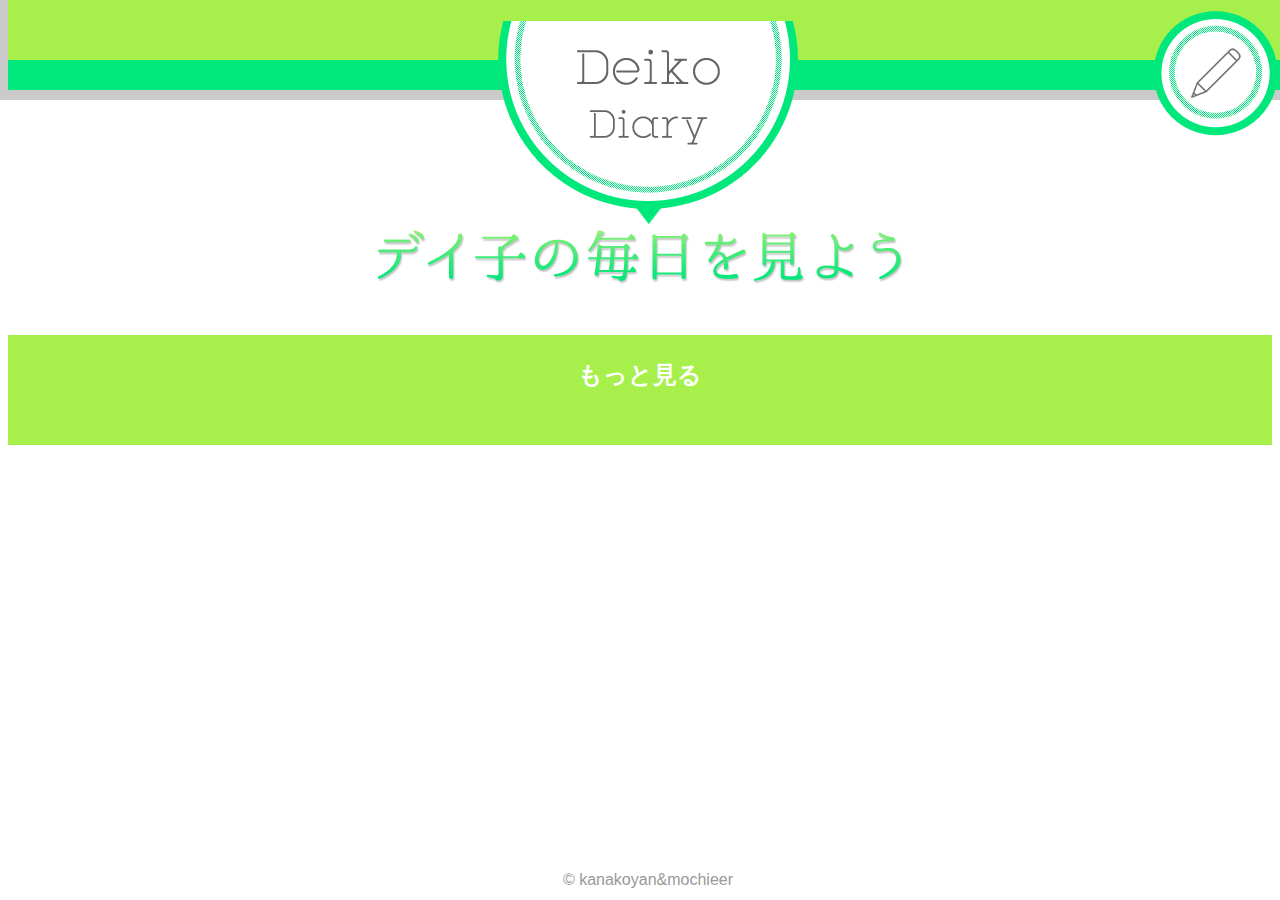
<file: Deikosan/index.html>
<!DOCTYPE html>
<html>
  <head>
    <meta http-equiv="content-type" content="text/html; charset=UTF-8">
    <meta http-equiv="content-language" content="ja">
    <link rel="apple-touch-icon" href="http://kanakoyan.github.io/Deikosan/webclip.png">
    <title>Deiko Diary</title>
    <script src="https://code.jquery.com/jquery-2.1.4.min.js"></script>
    <script type="text/javascript">
    $(function(){
      var stream = $('#stream');
      var date = new Date();
      var next = date.getFullYear() + '';
      if (date.getMonth() + 1 < 10) next += '0';
      next += (date.getMonth() + 1);
      if (date.getDate() < 10) next += '0';
      next += date.getDate();
      if (date.getHours() < 10) next += '0';
      next += date.getHours();
      if (date.getMinutes() < 10) next += '0';
      next += date.getMinutes();
      if (date.getSeconds() < 10) next += '0';
      next += date.getSeconds();

      get(next);

      function get(date) {
        $.ajax({
          type: 'GET',
          url: 'http://153.120.63.105/apis/deiko/get/?d=' + date + '&c=6',
          dataType: 'jsonp',
          success: function(json) {
            console.log('success');
            addArticle(json);
          },
          failed: function(json) {
            console.log('failed');
          }
        });
      }

      function addArticle(json) {
        next = json.next;
        for (var i = 0; i < json.count; i++) {
          var data = json.data[i];
          var date = data.time.year + '.'
                   + data.time.month + '.'
                   + data.time.day + ' '
                   + data.time.hour + ':'
                   + data.time.minute;
          var message = data.message;
          var photo = data.photo;
          stream.append(
            $('<div />').addClass('article').append(
              $('<img />').attr('src', photo)
            ).append(
              $('<div />').append(
                $('<time />').text(date)
              ).append(
                $('<p />').text(message)
              )
            )
          );
        }
      }

      $('#more').click(function() {
        get(next);
      });
    });
    </script>
    <link rel="stylesheet" type="text/css" href="css/style.css" media="screen">
    <link rel="stylesheet" type="text/css" href="http://yui.yahooapis.com/3.18.1/build/cssreset/cssreset-min.css">
    <link rel="apple-touch-icon-precomposed" href="http://kanakoyan.github.io/Deikosan/webclip.png" />
    <meta name="viewport" content="width=device-width,initial-scale=0.5,user-scalable=no">
  </head>
  <body>
    <header>
      <h1>
        <a href="#"></a>
      </h1>
      <h2>
        <a href="post.html"></a>
      </h2>
    </header>
    <article id="stream">
      <img src="img/copy_top.png">
    </article>
    <div id="more-area"><a id="more" href="javascript:void(0);">もっと見る</a></div>
    <footer>&copy; kanakoyan&mochieer</footer>
  </body>
</html>
</file>
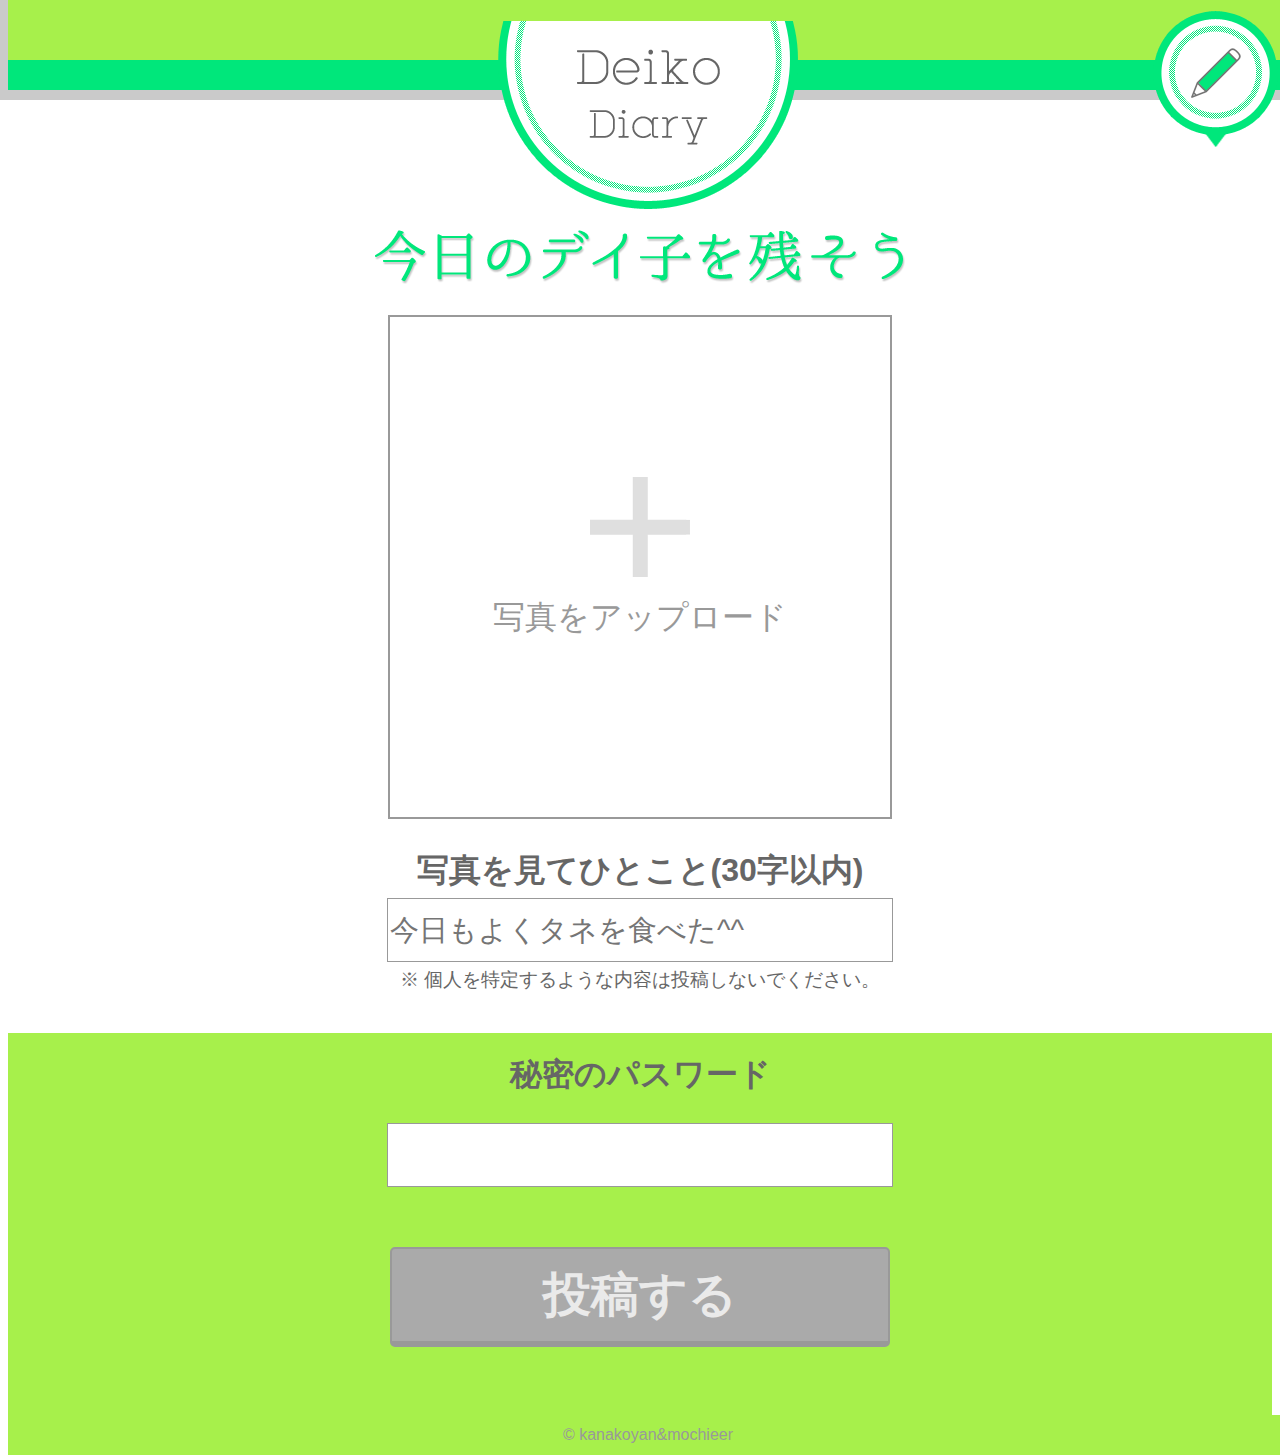
<file: Deikosan/post.html>
<!DOCTYPE html>
<html>
  <head>
    <meta http-equiv="content-type" content="text/html; charset=UTF-8">
    <meta http-equiv="content-language" content="ja">
    <title>Deiko Diary</title>
    <script src="https://code.jquery.com/jquery-2.1.4.min.js"></script>
    <script type="text/javascript">
      $(function(){
        var trimWidth = 690;
        var trimHeight = 690;
        $('#myCanvas').attr('width', trimWidth).attr('height', trimHeight);

        var base64str = '';
        var originalBase64str = '';

        $("#uploadFile").change(function() {
          var canvas = $("#myCanvas")[0];
          var ctx = canvas.getContext("2d");
          var file = this.files[0];

          if (!file.type.match(/^image\/(png|jpeg|gif)$/)) return;

          var image = new Image();
          var reader = new FileReader();

          reader.onload = function(evt) {
            var orientation = getOrientation(evt.target.result) || 1;

 transformCoordinate(canvas, trimWidth, trimHeight, orientation);

            image.onload = function() {
              var w = image.width;
              var h = image.height;
              var ratio = Math.max(trimWidth / w, trimHeight / h);

              ctx.drawImage(
                image,
                (trimWidth - w * ratio) / 2,
                (trimHeight - h * ratio) / 2,
                w * ratio,
                h * ratio
              );
              originalBase64str = canvas.toDataURL('image/jpeg', 0.7);



              originalBase64str = encodeURIComponent(originalBase64str);
              base64str = originalBase64str;
            }

            image.src = evt.target.result;
          }

          reader.readAsDataURL(file);
          $('#uploadForm').toggle();
          $('#photo').toggle();
          $('#myCanvas').toggle();
          if ($('#passForm').val().length > 0) {
            $('#postButton').removeAttr('disabled');
          }
        });

        $('#passForm').bind('keydown keyup keypress change', function() {
          if ($(this).val().length > 0 && $('#myCanvas').css('display') !== 'none') {
            $('#postButton').removeAttr('disabled');
          } else {
            $('#postButton').attr('disabled', 'disabled');
          }
        });

        $('#postButton').click(function() {
          $('#postButton').attr('disabled', 'disabled').text('送信中...');
          var date = new Date();
          var fileName = date.getFullYear() + '';
          if (date.getMonth() + 1 < 10) fileName += '0';
          fileName += (date.getMonth() + 1);
          if (date.getDate() < 10) fileName += '0';
          fileName += date.getDate();
          if (date.getHours() < 10) fileName += '0';
          fileName += date.getHours();
          if (date.getMinutes() < 10) fileName += '0';
          fileName += date.getMinutes();
          if (date.getSeconds() < 10) fileName += '0';
          fileName += date.getSeconds();

          request({fileName: fileName});
        });

      function request(data) {
        var file = data.fileName;
        if (base64str.length === 0) {
          window.location = 'index.html';
          return;
        }
        var length = 1000;
        var reqStr = base64str.slice(0, length);
        base64str = base64str.slice(length);
        $.ajax({
          type: 'GET',
          url: 'http://153.120.63.105/apis/deiko/post/?f=' + file + '&p=' + $('#passForm').val() + '&i=' + reqStr,
          dataType: 'jsonp',
          success: function(json) {
            request(json);
          },
          failed: function(json) {
            base64str = originalBase64str;
          }
        });
        $.ajax({
          type: 'GET',
          url: 'http://153.120.63.105/apis/deiko/post/?f=' + file + '&p=' + $('#passForm').val() + '&m=' + encodeURIComponent($('#messageForm').val()),
          dataType: 'jsonp',
          success: function(json) {
          },
          failed: function(json) {
          }
        });
      }

      function getOrientation(imgDataURL){
              var byteString = atob(imgDataURL.split(',')[1]);
              var orientaion = byteStringToOrientation(byteString);
              return orientaion;

              function byteStringToOrientation(img){
                  var head = 0;
                  var orientation;
                  while (1){
                      console.log('while');
                      if (img.charCodeAt(head) == 255 & img.charCodeAt(head + 1) == 218) {
                        console.log('break');
                        break;
                      }
                      if (img.charCodeAt(head) == 255 & img.charCodeAt(head + 1) == 216) {
                        console.log('+= 2');
                        head += 2;
                      }
                      else {
                        console.log('else');
                          var length = img.charCodeAt(head + 2) * 256 + img.charCodeAt(head + 3);
                          var endPoint = head + length + 2;
                          if (img.charCodeAt(head) == 255 & img.charCodeAt(head + 1) == 225) {
                            console.log('in');
                              var segment = img.slice(head, endPoint);
                              var bigEndian = segment.charCodeAt(10) == 77;
                              if (bigEndian) {
                                  var count = segment.charCodeAt(18) * 256 + segment.charCodeAt(19);
                              } else {
                                  var count = segment.charCodeAt(18) + segment.charCodeAt(19) * 256;
                              }
                              for (i=0;i<count;i++){
                                  var field = segment.slice(20 + 12 * i, 32 + 12 * i);
                                  if ((bigEndian && field.charCodeAt(1) == 18) || (!bigEndian && field.charCodeAt(0) == 18)) {
                                      orientation = bigEndian ? field.charCodeAt(9) : field.charCodeAt(8);
                                  }
                              }
                              break;
                          }
                          head = endPoint;
                      }
                      if (head > img.length){break;}
                  }
                  return orientation;
              }
          }

          function transformCoordinate(canvas, width, height, orientation) {
        if (orientation > 4) {
            canvas.width = height;
            canvas.height = width;
        } else {
            canvas.width = width;
            canvas.height = height;
        }
        var ctx = canvas.getContext('2d');
        switch (orientation) {
            case 2:
                // horizontal flip
                ctx.translate(width, 0);
                ctx.scale(-1, 1);
                break;
            case 3:
                // 180 rotate left
                ctx.translate(width, height);
                ctx.rotate(Math.PI);
                break;
            case 4:
                // vertical flip
                ctx.translate(0, height);
                ctx.scale(1, -1);
                break;
            case 5:
                // vertical flip + 90 rotate right
                ctx.rotate(0.5 * Math.PI);
                ctx.scale(1, -1);
                break;
            case 6:
                // 90 rotate right
                ctx.rotate(0.5 * Math.PI);
                ctx.translate(0, -height);
                break;
            case 7:
                // horizontal flip + 90 rotate right
                ctx.rotate(0.5 * Math.PI);
                ctx.translate(width, -height);
                ctx.scale(-1, 1);
                break;
            case 8:
                // 90 rotate left
                ctx.rotate(-0.5 * Math.PI);
                ctx.translate(-width, 0);
                break;
            default:
                break;
        }
        return canvas;
    }


    });
    </script>
    <link rel="stylesheet" type="text/css" href="css/style.css" media="screen">
    <link rel="stylesheet" type="text/css" href="css/post.css" media="screen">
    <link rel="stylesheet" type="text/css" href="http://yui.yahooapis.com/3.18.1/build/cssreset/cssreset-min.css">
    <meta name="viewport" content="width=device-width,initial-scale=0.5,user-scalable=no">
  </head>
  <body>
    <header>
      <h1>
        <a href="index.html"></a>
      </h1>
      <h2>
        <a href="post.html"></a>
      </h2>
    </header>
    <article>
      <h1><img src="img/copy.png"></h1>
      <div id="photo">
        <img src="img/upload_btn.png">
        写真をアップロード
      </div>
      <input id="uploadFile" type="file" />
      <canvas id="myCanvas"></canvas>
      <h2>写真を見てひとこと(30字以内)</h2>
      <input id="messageForm" type="text" maxlength="30" placeholder="今日もよくタネを食べた^^">
      <p id="notice">※ 個人を特定するような内容は投稿しないでください。</p>
      <div id="passarea">
        <h1>秘密のパスワード</h1>
        <input id="passForm" type="password">
        <button id="postButton" type="submit" disabled>投稿する</button>
      </div>
    </article>
  <footer>&copy; kanakoyan&mochieer</footer>
  </body>
</html>
</file>
<file: Deikosan/css/style.css>
html {
  position: relative;
  min-height: 100%;
}

body {
  color: #999999;
  font-family: Verdana, "游ゴシック", YuGothic, "メイリオ", Meiryo, "ヒラギノ角ゴ ProN W3", "Hiragino Kaku Gothic ProN", "ＭＳ Ｐゴシック", sans-serif;
  -webkit-text-size-adjust: 100%!important;
}

h1,h2 {
  color: #666666;
}

time,p {
  color: #666666;
  font-size: 200%;
}

img {
max-width : 100%!important;
height : auto!important;
}

header {
  z-index: 999;
  margin: 0;
  position: fixed;
  margin-top: -230px;
  width: 100%;
  border-bottom: 30px solid #00e77b;
  background-color: #a7f04b;
  height: 60px;
  box-shadow: 0 0 0 10px rgba(150,150,150,0.5);
}

header a {
  display: block;
}

header h1 a {
  margin: 0 auto;
  width : 300px;
  height : 203px;
  background-image: url("../img/title.png");
}

header h2 a {
  background-image: url("../img/pen_other.png");
  position: absolute;
  top: 10px;
  right: 10px;
  width : 125px;
  height : 126px;
  overflow: hidden;
}

header h2 a:hover {
  background-image: url("../img/pen.png");
  height : 137px;
}

article {
  margin-top: 230px;
  padding-bottom: 20px;
}

article img {
  display: block;
  margin: 0 auto 30px;
}

.article {
  margin: 10px auto;
  width: 690px;
  height: 690px;
  border: 2px solid #999999;
  border-radius: 30px;
  margin-bottom: 20px;
  overflow: hidden;
}

.article div {
  height: 140px;
  padding: 30px;
  margin-top: -170px;
  position:relative;
  clear: both;
  background-color: rgba(255, 255, 255, 0.6);
}

.article img {
  width: 690px;
  height: 690px;
}

.article a {
  color: rgb(255, 82, 175);
  font-weight: bold;
  margin-left: 5px;
  float: right;
  text-decoration: none;
}

#heart {
  float: right;

}

#more-area {
  width: 100%;
  background: #a7f04b;
  text-align: center;
  font-size: 150%;
  padding: 0 0 30px 0;
  clear: both;
}

#more {
  color: #fff;
  font-weight: bold;
  margin: 0 auto;
  line-height: 80px;
  text-decoration: none;
}

#more:hover {
  text-decoration: underline;
}

footer {
  position:absolute;
  bottom:0;
  text-align: center;
  width: 100%;
  height: 40px;
  line-height: 40px;
}

@media screen and (min-width: 1000px) {
  article{
    width: 1000px;
    margin: 230px auto 0;
  }
  time,p {
    font-size: 100%;
  }
  .article {
    width: 300px;
    height: 300px;
    float: left;
    margin: 14px 14px 15px 15px;
  }
  .article:last-child{
    margin-bottom: 100px;
  }
  .article div {
    padding: 10px 15px;
    height: 60px;
    line-height: 25px;
    margin-top: -100px;
  }
  .article img {
    width: 300px;
    height: 300px;
  }
}
</file>
<file: Deikosan/css/post.css>
body {
}

header h1 a {
  margin: 0 auto;
  width : 300px;
  height : 189px;
  background-image: url("../img/title_other.png");
}

header h2 a {
  background-image: url("../img/pen.png");
  position: absolute;
  top: 10px;
  right: 10px;
  width : 125px;
  height : 137px;
  overflow: hidden;
}

article {
  text-align: center;
}

button {
  display: block;
  margin: 0 auto;
}

#uploadFile {
  display: block;
  opacity: 0;
  width: 502px;
  height: 502px;
  margin: -502px auto 0 auto;
}

#photo {
  color: #999999;
  font-size: 200%;
  background-color: #fff;
  width: 500px;
  height: 500px;
  border: 2px solid #999999;
  margin: 0 auto;
  line-height: 80px;
}

#photo img {
  margin: 160px auto 0 auto;
  width: 100px;
  height: 100px;
}

#myCanvas {
  width: 500px;
  height: 500px;
  margin: 0 auto;
  border: 2px solid #999999;
  display: none;
}

article h2 {
  margin: 30px 0 5px;
  font-size: 200%;
}

input[type=text],input[type=password] {
  width: 500px;
  height: 60px;
  border: 1px solid #999999;
  font-size: 180%;
  line-height: 60px;
  color : #333333;
}

#notice {
  font-size: 120%;
  margin: 5px 0 40px;
}

#passarea {
  background-color: #a7f04b;
  padding-bottom: 20px;
}

#passarea h1 {
  font-size: 200%;
  padding: 20px 0 5px;
}

#passarea button {
  color: #fff;
  font-weight: bold;
  font-size: 300%;
  margin: 60px auto;
  width: 500px;
  height: 100px;
  border: 2px solid #999;
  border-radius: 5px;
  border-bottom: 6px solid #999;
  background-color: #00e77b;
}

#passarea button[disabled] {
  background-color: #aaa;
  color: #eaeaea;
}

footer {
  background-color: #a7f04b;
}

@media screen and (min-width: 1000px) {
  article{
    width: 100%;
  }
  button {
    width: 400px;
    height: 400px;
  }
}
</file>
